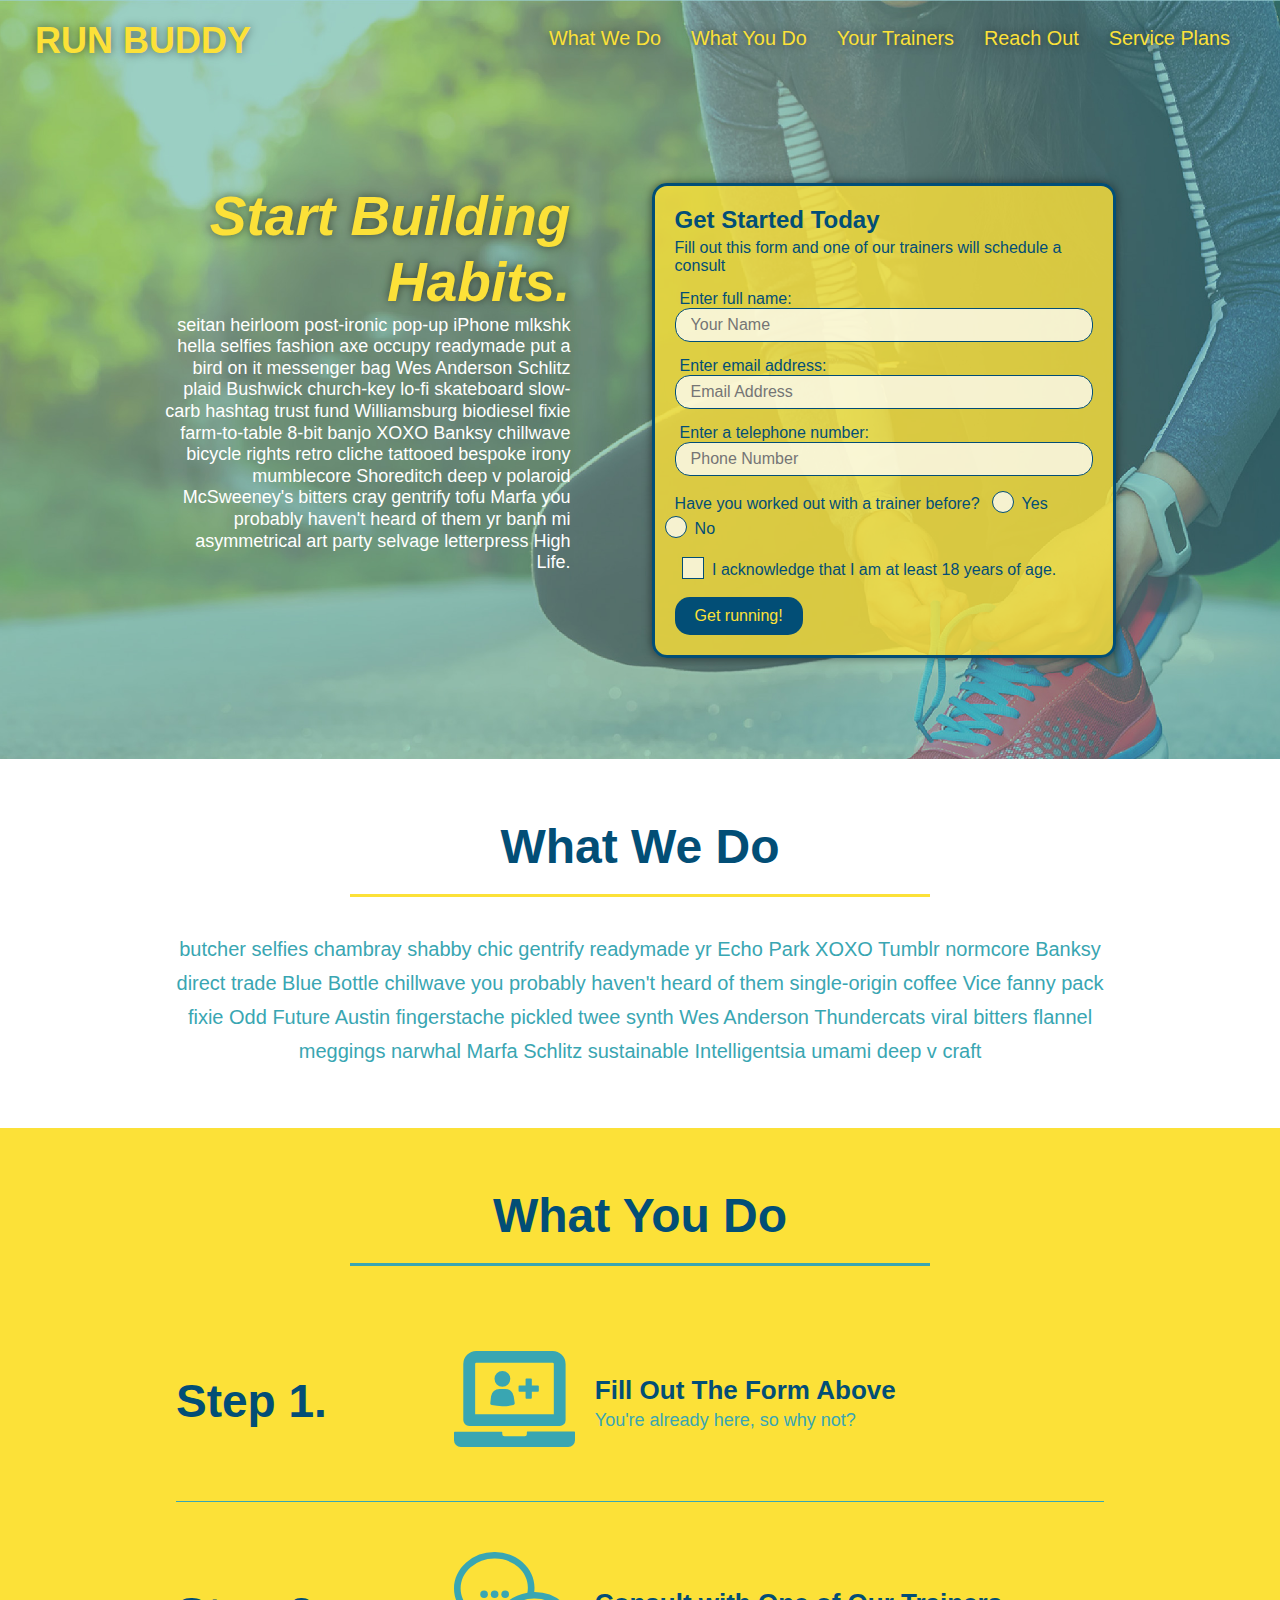
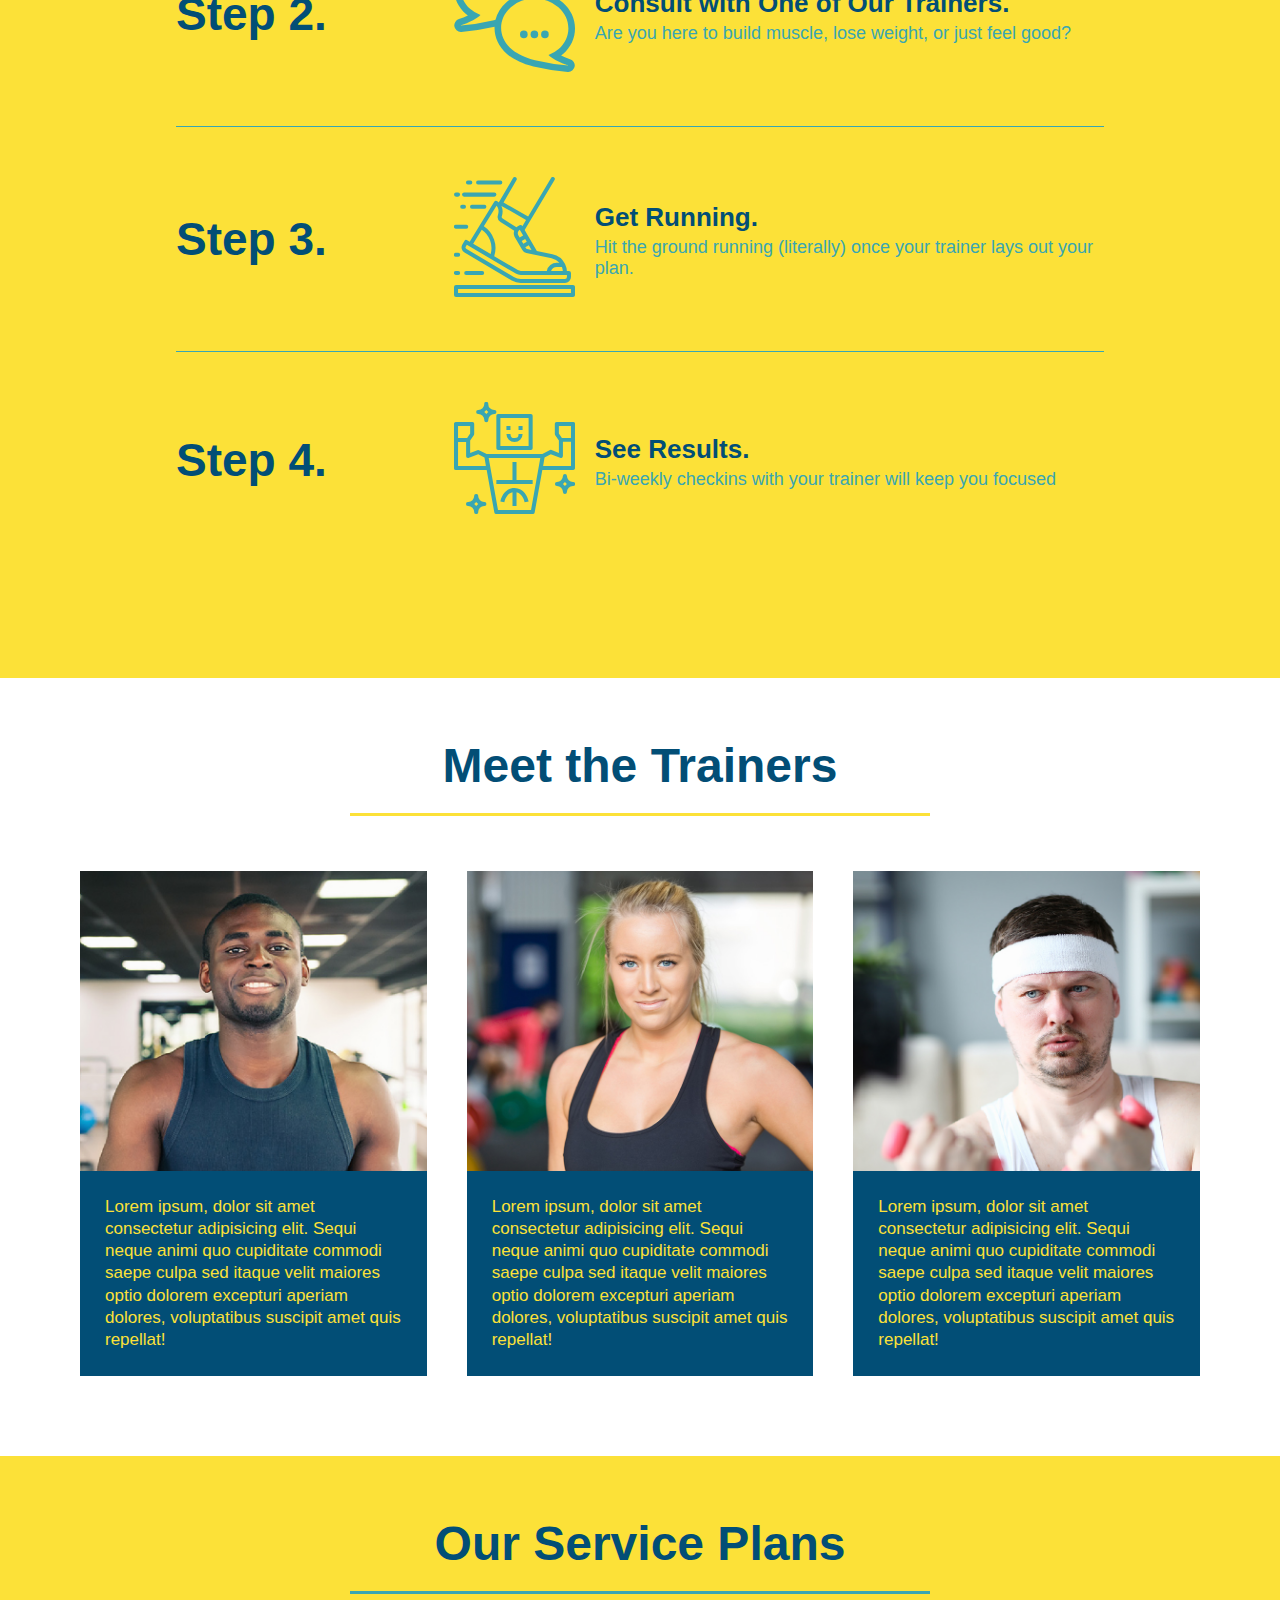
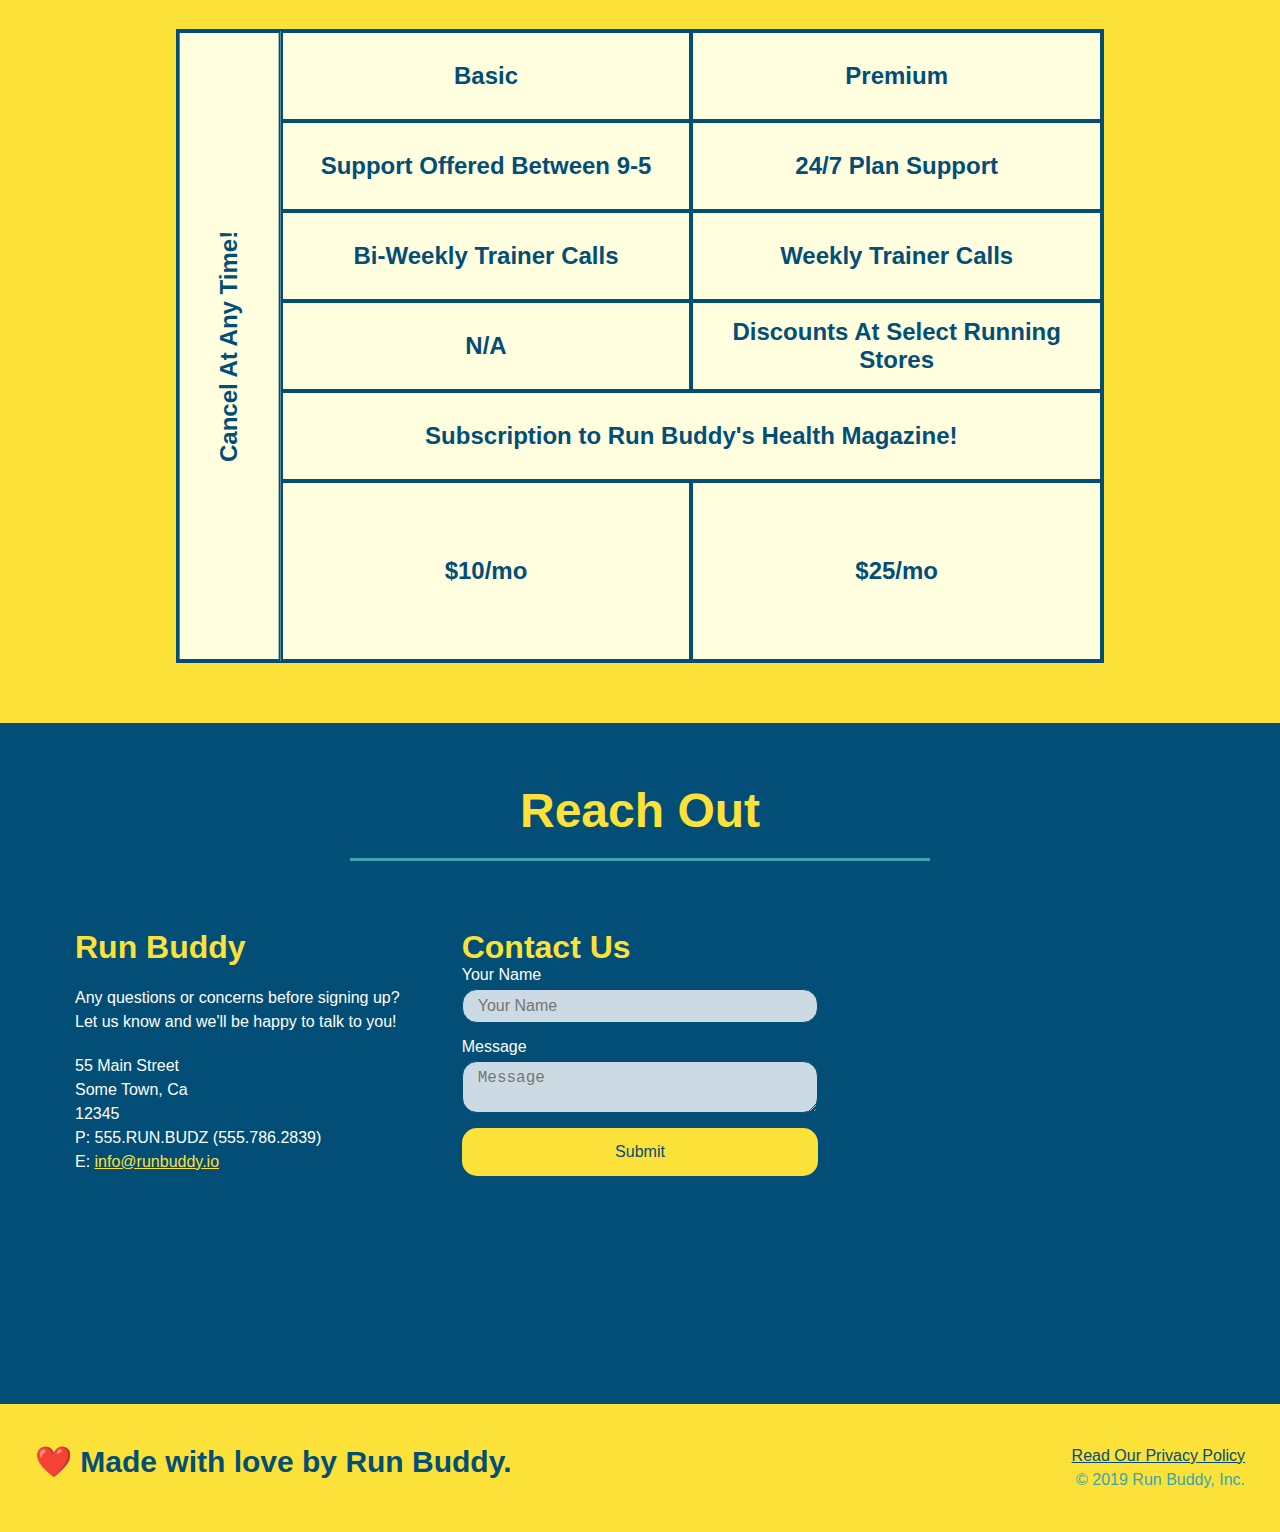
<file: index.html>
<!DOCTYPE html>
<html lang="en">
  <head>
    <meta charset="UTF-8" />
    <title>Run Buddy</title>
    <link rel="stylesheet" href="./assets/css/style.css" />
    <meta name="viewport" content="width=device-width, initial-scale=1.0" />
  </head>
  <body>
    <!-- navigation -->
    <header>
        <h1>
            <a href="/">RUN BUDDY</a>
        </h1>
        <nav>
            <!-- Unordered list element -->
            <ul>
                <!-- List item element-->
                <li>
                    <!-- Anchor element -->
                    <a href="#what-we-do">What We Do</a>
                </li>
                <li>
                    <a href="#what-you-do">What You Do</a>
                </li>
                <li>
                    <a href="#your-trainers">Your Trainers</a>
                </li>
                <li>
                    <a href="#reach-out">Reach Out</a>
                </li>
                <li>
                    <a href="#service-plans">Service Plans</a>
                </li>
            </ul>
        </nav>
    </header>
  
    <!-- hero/jumbotron -->
    <section class="hero">

        <div class="hero-cta">
            <h2>Start Building Habits.</h2>
            <p>
                seitan heirloom post-ironic pop-up iPhone mlkshk hella selfies fashion axe occupy readymade put a bird on it
                messenger bag Wes Anderson Schlitz plaid Bushwick church-key lo-fi skateboard slow-carb hashtag trust fund
                Williamsburg biodiesel fixie farm-to-table 8-bit banjo XOXO Banksy chillwave bicycle rights retro cliche
                tattooed bespoke irony mumblecore Shoreditch deep v polaroid McSweeney's bitters cray gentrify tofu Marfa you
                probably haven't heard of them yr banh mi asymmetrical art party selvage letterpress High Life.
            </p>
        </div>
        
        <div class="hero-form">
            <h3>Get Started Today</h3>
            <p>Fill out this form and one of our trainers will schedule a consult</p>
            <!-- Add form element -->
            <form>
                <label for="name">Enter full name:</label>
                <input type="text" placeholder="Your Name" name="name" id="name" class="form-input" />

                <label for="email">Enter email address:</label>
                <input type="email" placeholder="Email Address" name="email" id="email" class="form-input" />

                <label for="phone">Enter a telephone number:</label>
                <input type="tel" placeholder="Phone Number" name="phone" id="phone" class="form-input" />

                <p>
                    Have you worked out with a trainer before?
                    <span class="radio-wrapper">
                        <input type="radio" name="trainer-confirm" id="trainer-yes" />
                        <label for="trainer-yes">Yes</label>
                    </span>
                    <span class="radio-wrapper">
                        <input type="radio" name="trainer-confirm" id="trainer-no" />
                        <label for="trainer-no">No</label>
                    </span>
                </p>
                <p>
                    <span class="checkbox-wrapper">
                        <input type="checkbox" name="age-confirm" id="checkbox" />
                        <label for="checkbox">I acknowledge that I am at least 18 years of age.</label>
                    </span>
                </p>
                <button type="submit">
                    Get running!
                </button>
            </form>
          </div>
    </section>
    <!-- end hero -->
  
    <!-- "what we do" section -->
    <section id="what-we-do" class="intro">
        <div class="flex-row">
            <h2 class="section-title primary-border">What We Do</h2>
        </div>
        <div class="flex-row">
            <p>
                butcher selfies chambray shabby chic gentrify readymade yr Echo Park XOXO Tumblr normcore Banksy direct trade Blue Bottle chillwave you probably haven't heard of them single-origin coffee Vice fanny pack fixie Odd Future Austin fingerstache pickled twee synth Wes Anderson Thundercats viral bitters flannel meggings narwhal Marfa Schlitz sustainable Intelligentsia umami deep v craft
            </p>
        </div>
    </section>
    
    <!-- "what you do" section -->
    <section id="what-you-do" class="steps">
        <div class="flex-row">
            <h2 class="section-title secondary-border">What You Do</h2>
        </div>

        <div class="step">
            <h3>Step 1.</h3>
            <div class="step-info">
              <div class="step-img">
                <img src="./assets/images/step-1.svg" alt="" />
              </div>
              <div class="step-text">
                <h4>Fill Out The Form Above</h4>
                <p>You're already here, so why not?</p>
              </div>
            </div>
        </div>

        <div class="step">
            <h3>Step 2.</h3>
            <div class="step-info">
              <div class="step-img">
                <img src="./assets/images/step-2.svg" alt="" />
              </div>
              <div class="step-text">
                <h4>Consult with One of Our Trainers.</h4>
                <p>Are you here to build muscle, lose weight, or just feel good?</p>
              </div>
            </div>
        </div>
    
        <div class="step">
            <h3>Step 3.</h3>
            <div class="step-info">
              <div class="step-img">
                <img src="./assets/images/step-3.svg" alt="" />
              </div>
              <div class="step-text">
                <h4>Get Running.</h4>
                <p>Hit the ground running (literally) once your trainer lays out your plan.</p>
              </div>
            </div>
        </div>

        <div class="step">
            <h3>Step 4.</h3>
            <div class="step-info">
              <div class="step-img">
                <img src="./assets/images/step-4.svg" alt="" />
              </div>
              <div class="step-text">
                <h4>See Results.</h4>
                <p>Bi-weekly checkins with your trainer will keep you focused</p>
              </div>
            </div>
        </div>
    </section>
  
    <!-- "meet the trainers" section -->
    <section id="your-trainers">
        <div class="flex-row">
            <h2 class="section-title primary-border">
                Meet the Trainers
            </h2>
        </div>

        <div class="trainers">
            <!-- first trainer bio -->
            <article class="trainer">
                <div class="trainer-img trainer-1">
                    <div>
                        <h3>Arron Stephens</h3>
                        <h4>Speed / Strength</h4>
                    </div>
                </div>
                <div class="trainer-bio">
                    <h3>Arron Stephens</h3>
                    <h4>Speed / Strength</h4>
                    <p>
                        Lorem ipsum, dolor sit amet consectetur adipisicing elit. 
                        Sequi neque animi quo cupiditate commodi saepe culpa sed 
                        itaque velit maiores optio dolorem excepturi aperiam dolores, 
                        voluptatibus suscipit amet quis repellat!
                    </p>
                </div>
            </article>


            <!-- second trainer bio -->
            <article class="trainer">
                <div class="trainer-img trainer-2">
                    <div>
                        <h3>Joanna Gill</h3>
                        <h4>Endurance</h4>
                    </div>
                </div>
                <div class="trainer-bio">
                    <h3>Joanna Gill</h3>
                    <h4>Endurance</h4>
                    <p>
                        Lorem ipsum, dolor sit amet consectetur adipisicing elit. 
                        Sequi neque animi quo cupiditate commodi saepe culpa sed 
                        itaque velit maiores optio dolorem excepturi aperiam dolores, 
                        voluptatibus suscipit amet quis repellat!
                    </p>
                </div>
            </article>


            <!-- third trainer bio -->
            <article class="trainer">
                <div class="trainer-img trainer-3">
                    <div>
                        <h3>Harry "the Headband" Smith</h3>
                        <h4>Strength</h4>
                    </div>
                </div>
                <div class="trainer-bio">
                    <h3>Harry "the Headband" Smith</h3>
                    <h4>Strength</h4>
                    <p>
                        Lorem ipsum, dolor sit amet consectetur adipisicing elit. 
                        Sequi neque animi quo cupiditate commodi saepe culpa sed 
                        itaque velit maiores optio dolorem excepturi aperiam dolores, 
                        voluptatibus suscipit amet quis repellat!
                    </p>
                </div>
            </article>
        </div>
        
    </section>
    
    <!-- "service plans" section -->
    <section id="service-plans" class="services">

        <h2 class="section-title secondary-border">
            Our Service Plans
        </h2>

        <div class="service-grid-wrapper">
            <div class="service-grid-container">
            <!-- Headers -->
            <div class="service-grid-item grid-head basic">
                Basic
            </div>
            <div class="service-grid-item grid-head premium">
                Premium
            </div>
            <!-- Body -->
            <div class="service-grid-item grid-price basic">
                Support Offered Between 9-5
            </div>
            
            <div class="service-grid-item grid-price premium">
                24/7 Plan Support
            </div>
            
            <div class="service-grid-item grid-price basic">
                Bi-Weekly Trainer Calls
            </div>
            
            <div class="service-grid-item grid-price premium">
                Weekly Trainer Calls
            </div>
            
            <div class="service-grid-item grid-price basic">
                N/A
            </div>
            
            <div class="service-grid-item grid-price premium">
                Discounts At Select Running Stores
            </div>
            
            <div class="service-grid-item grid-price both">
                Subscription to Run Buddy's Health Magazine!
            </div>
            
            <div class="service-grid-item grid-price basic">
                $10/mo
            </div>
            
            <div class="service-grid-item grid-price premium">
                $25/mo
            </div>
            
            <div class="service-grid-item cancel">
                Cancel At Any Time!
            </div>
                </div> <!-- div service-grid-container -->
            </div> <!-- div service-grid-wrapper -->
      
    </section>

    <!-- "reach out" section -->
    <section  id="reach-out" class="contact">
        <div class="flex-row">
            <h2 class="section-title secondary-border">
                Reach Out
            </h2>
        </div>

        <br/>

        <div class="contact-info">
            <div>
                <h3>Run Buddy</h3>
                <p>
                    Any questions or concerns before signing up?
                    <br/>
                    Let us know and we'll be happy to talk to you!
                </p>

                <address>
                    55 Main Street <br/>
                    Some Town, Ca <br/>
                    12345<br />
                    P: 555.RUN.BUDZ (555.786.2839)<br/>
                    E: <a href="mailto:info@runbuddy.io">info@runbuddy.io</a>
                </address>

            </div>

            <div class="contact-form">
                <h3>Contact Us</h3>
                <form>
                <label for="contact-name">Your Name</label>
                <input type="text" id="contact-name" placeholder="Your Name" />
            
                <label for="contact-message">Message</label>
                <textarea id="contact-message" placeholder="Message"></textarea>
            
                <button type="submit">Submit</button>
                </form>
            </div>

            <iframe src="https://www.google.com/maps/embed?pb=!1m18!1m12!1m3!1d48605.46577845067!2d-111.78919939872722!3d40.41235946971792!2m3!1f0!2f0!3f0!3m2!1i1024!2i768!4f13.1!3m3!1m2!1s0x874d86d06646f093%3A0x7ef83fe59cad52b3!2sCedar%20Hills%2C%20UT%2084062!5e0!3m2!1sen!2sus!4v1596428812792!5m2!1sen!2sus" 
                frameborder="0" style="border:0;" allowfullscreen="">
            </iframe>
        </div>
        
    </section>
  
    <!-- footer -->
    <footer>
        <h2>❤️ Made with love by Run Buddy.</h2>
        <div>
            <a href="./privacy-policy.html">Read Our Privacy Policy</a><br/>
            &copy; 2019 Run Buddy, Inc.
        </div>
    </footer>
  </body>
</html>
</file>
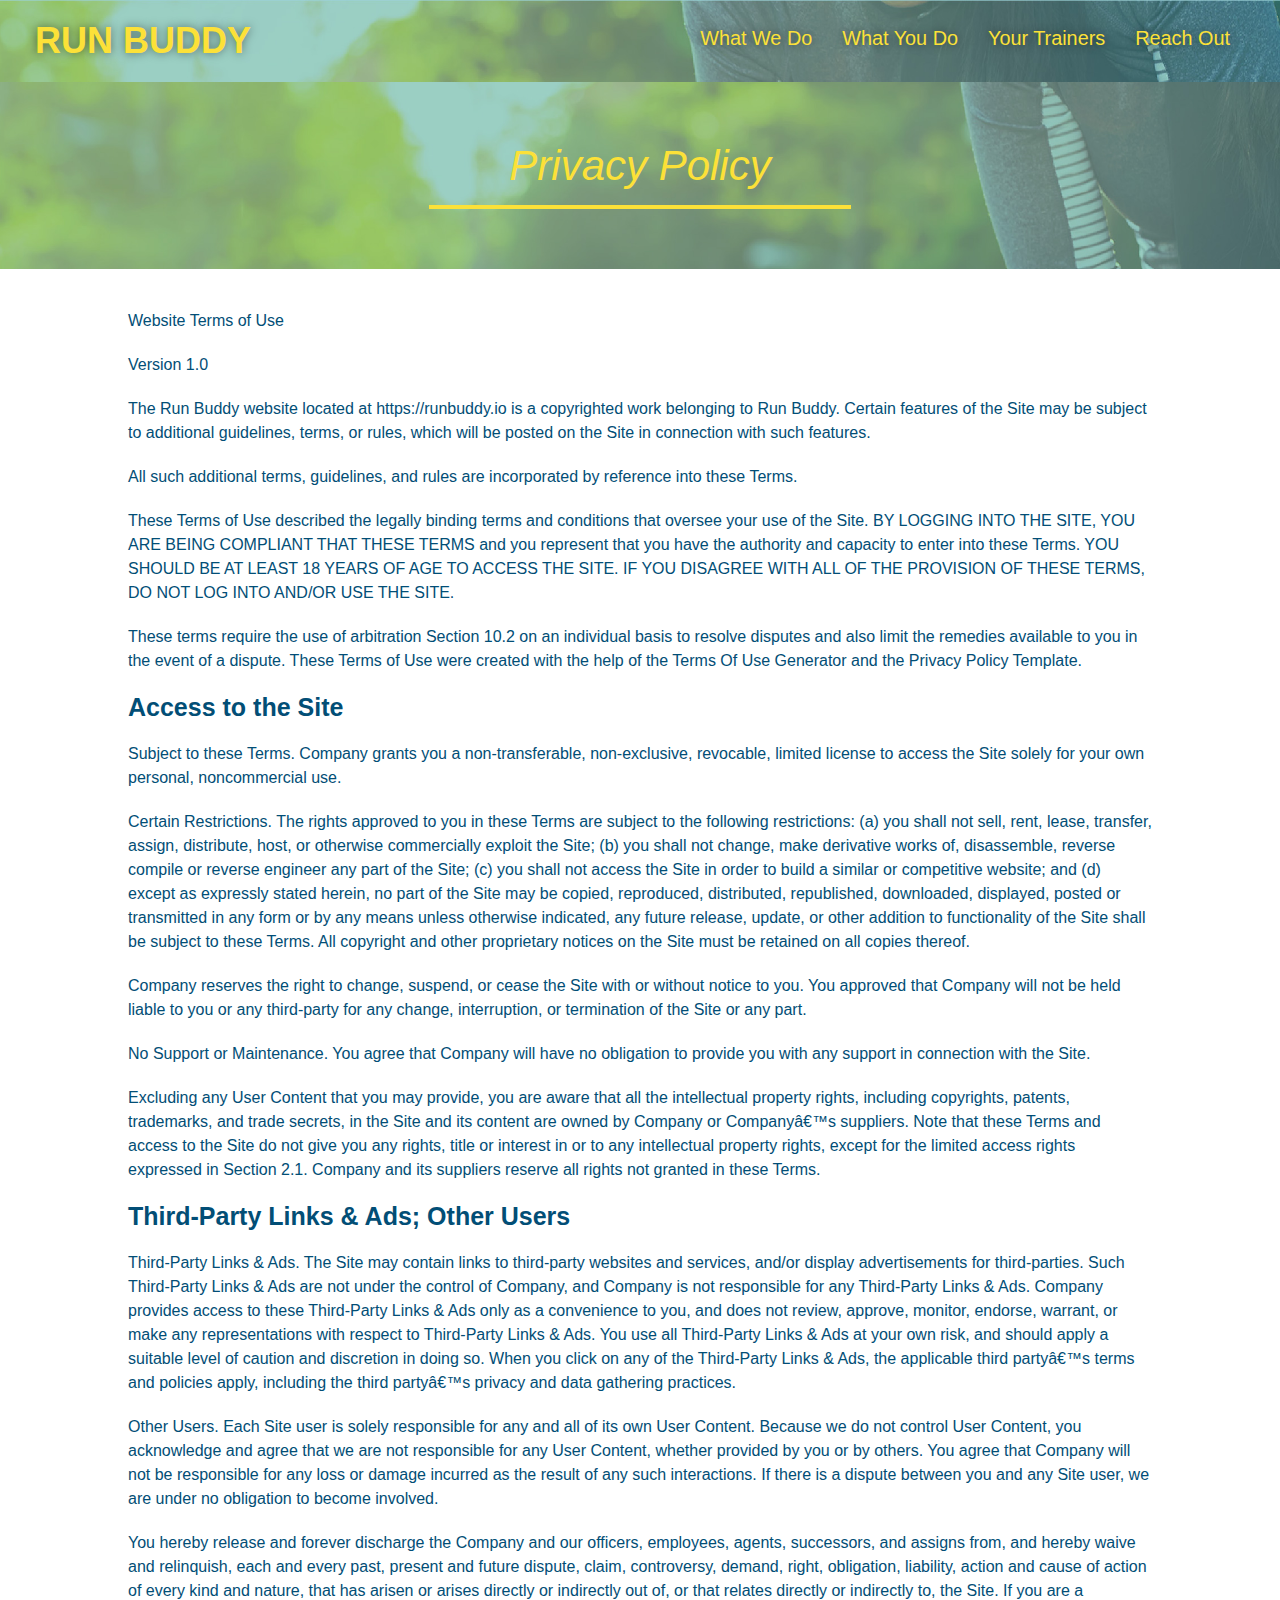
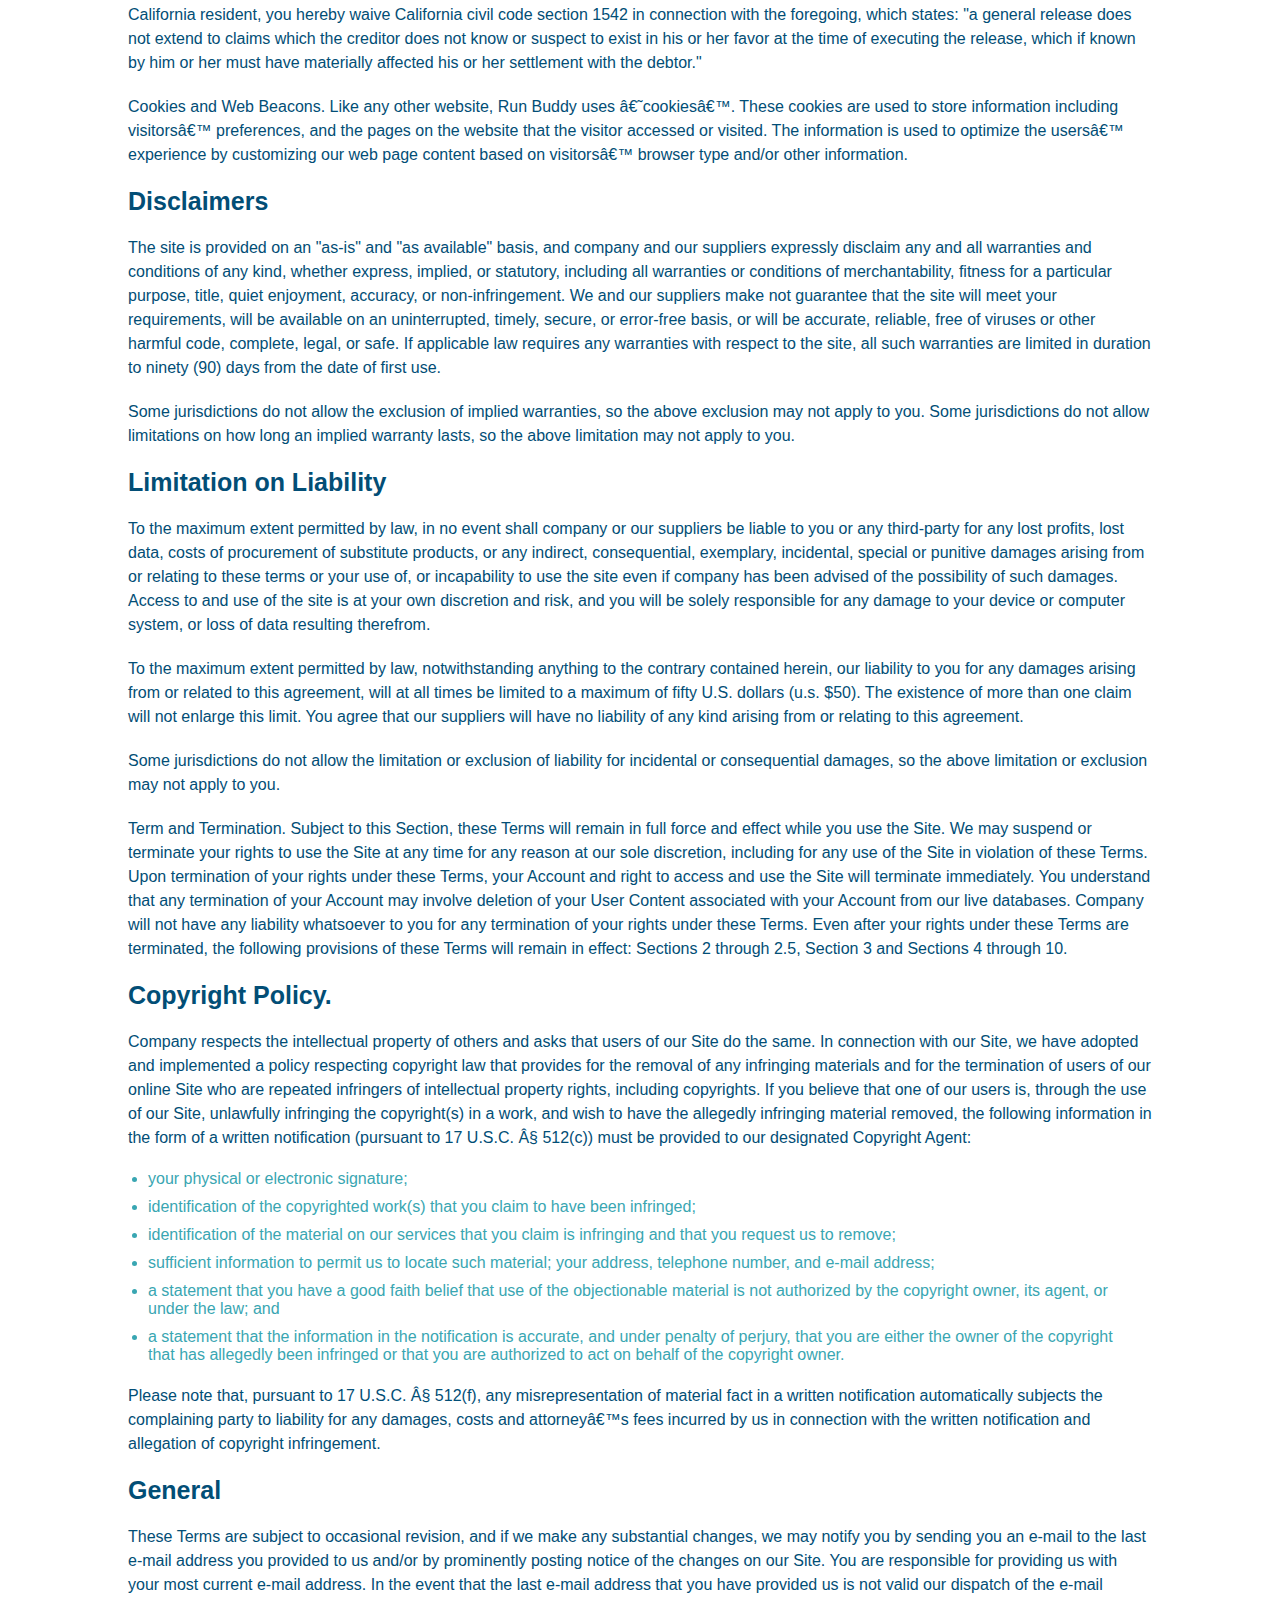
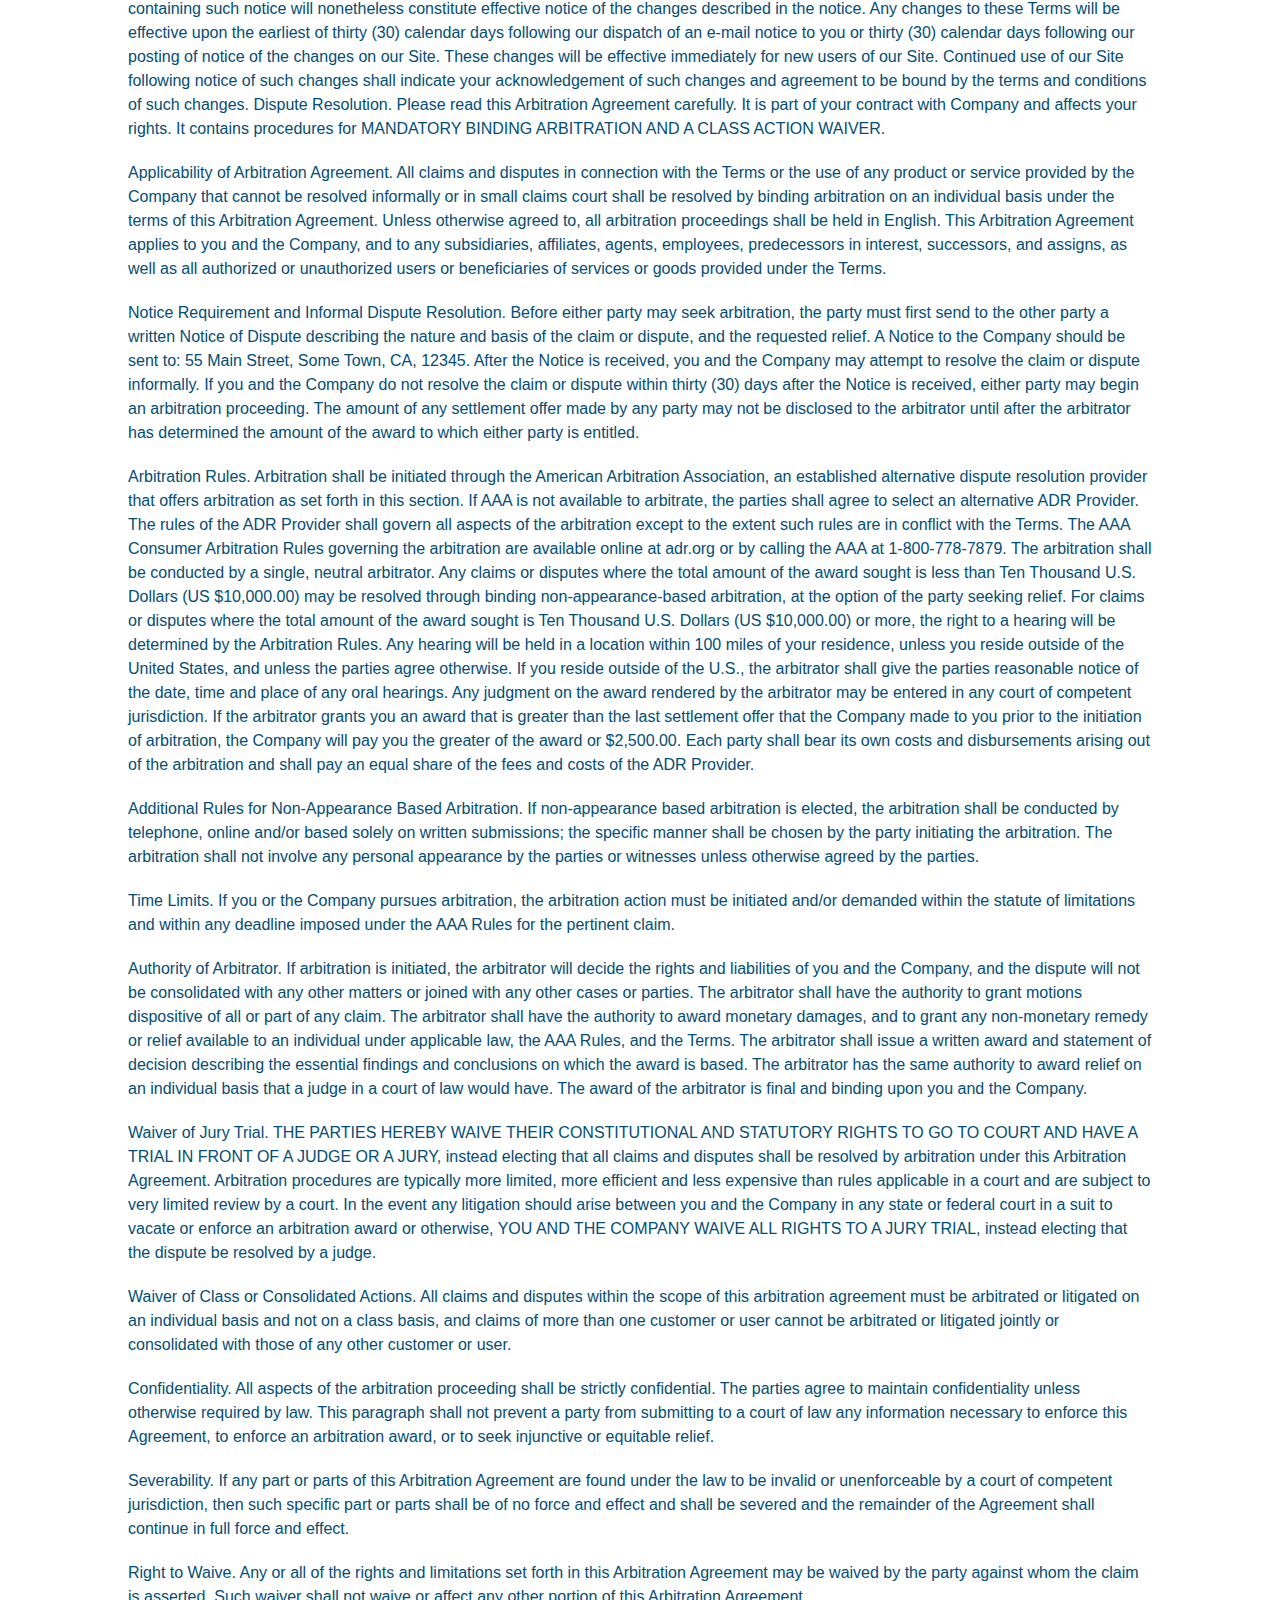
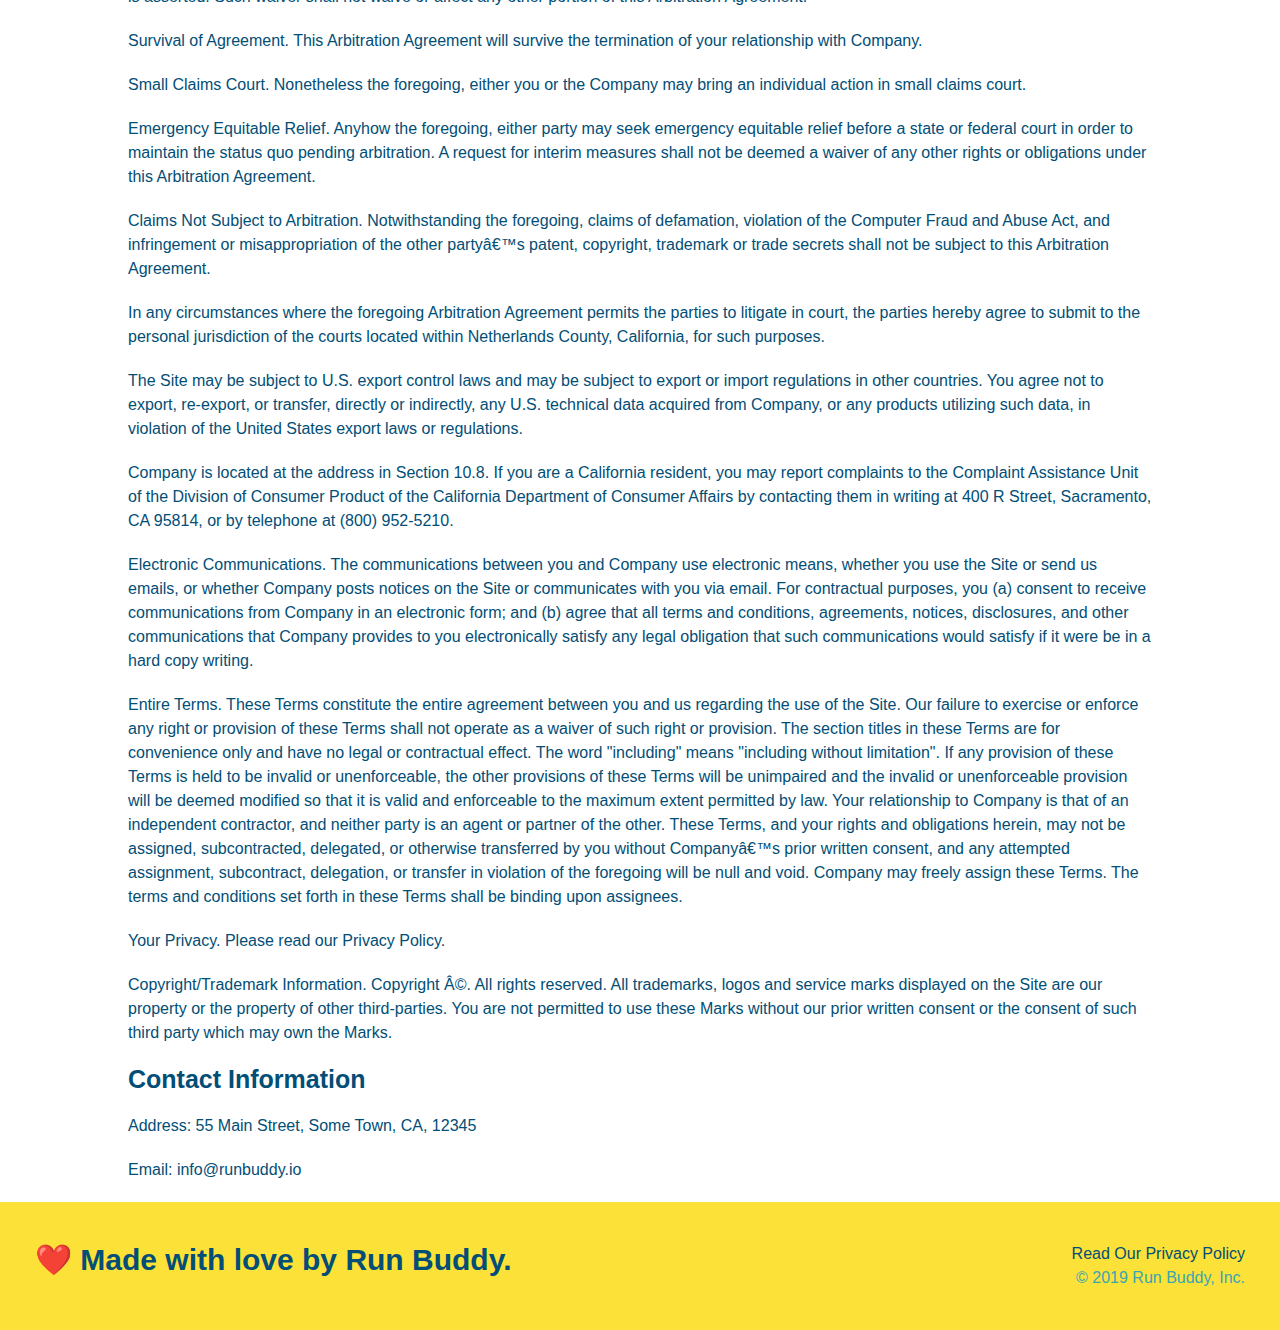
<file: privacy-policy.html>
<!DOCTYPE html>
<html lang="en">
    <head>
        <meta charset="UTF-8" />
        <title>Privacy Policy - Run Buddy</title>

        <link rel="stylesheet" href="./assets/css/style.css" />
        <link rel="stylesheet" href="./assets/css/secondary-styles.css" />

        <meta name="viewport" content="width=device-width, initial-scale=1.0" />
    </head>
    <body>
        <!-- navigation -->
        <header>
            <h1>
                <a href="/">RUN BUDDY</a>
            </h1>
            <nav>
                <!-- Unordered list element -->
                <ul>
                    <!-- List item element-->
                    <li>
                        <!-- Anchor element -->
                        <a href="./index.html#what-we-do">What We Do</a>
                    </li>
                    <li>
                        <a href="./index.html#what-you-do">What You Do</a>
                    </li>
                    <li>
                        <a href="./index.html#your-trainers">Your Trainers</a>
                    </li>
                    <li>
                        <a href="./index.html#reach-out">Reach Out</a>
                    </li>
                </ul>
            </nav>
        </header>

        <section class="hero">
            <h2 class="page-title">
              Privacy Policy
            </h2>
        </section>
          
        <article class="secondary-content">

            <p>
                Website Terms of Use
            </p>

            <p>
                Version 1.0
            </p>

            <p>
                The Run Buddy website located at https://runbuddy.io is a copyrighted work belonging to Run Buddy. Certain
                features of the Site may be subject to additional guidelines, terms, or rules, which will be posted on the Site
                in connection with such features.
            </p>

            <p>
                All such additional terms, guidelines, and rules are incorporated by reference into these Terms.
            </p>

            <p>
                These Terms of Use described the legally binding terms and conditions that oversee your use of the Site. BY
                LOGGING INTO THE SITE, YOU ARE BEING COMPLIANT THAT THESE TERMS and you represent that you have the authority
                and capacity to enter into these Terms. YOU SHOULD BE AT LEAST 18 YEARS OF AGE TO ACCESS THE SITE. IF YOU
                DISAGREE WITH ALL OF THE PROVISION OF THESE TERMS, DO NOT LOG INTO AND/OR USE THE SITE.
            </p>

            <p>
                These terms require the use of arbitration Section 10.2 on an individual basis to resolve disputes and also
                limit the remedies available to you in the event of a dispute. These Terms of Use were created with the help of
                the Terms Of Use Generator and the Privacy Policy Template.
            </p>

            <h3>
                Access to the Site
            </h3>

            <p>
                Subject to these Terms. Company grants you a non-transferable, non-exclusive, revocable, limited license to
                access the Site solely for your own personal, noncommercial use.
            </p>

            <p>
                Certain Restrictions. The rights approved to you in these Terms are subject to the following restrictions: (a)
                you shall not sell, rent, lease, transfer, assign, distribute, host, or otherwise commercially exploit the Site;
                (b) you shall not change, make derivative works of, disassemble, reverse compile or reverse engineer any part of
                the Site; (c) you shall not access the Site in order to build a similar or competitive website; and (d) except
                as expressly stated herein, no part of the Site may be copied, reproduced, distributed, republished, downloaded,
                displayed, posted or transmitted in any form or by any means unless otherwise indicated, any future release,
                update, or other addition to functionality of the Site shall be subject to these Terms. All copyright and other
                proprietary notices on the Site must be retained on all copies thereof.
            </p>

            <p>
                Company reserves the right to change, suspend, or cease the Site with or without notice to you. You approved
                that Company will not be held liable to you or any third-party for any change, interruption, or termination of
                the Site or any part.
            </p>

            <p>
                No Support or Maintenance. You agree that Company will have no obligation to provide you with any support in
                connection with the Site.
            </p>

            <p>
                Excluding any User Content that you may provide, you are aware that all the intellectual property rights,
                including copyrights, patents, trademarks, and trade secrets, in the Site and its content are owned by Company
                or Companyâ€™s suppliers. Note that these Terms and access to the Site do not give you any rights, title or
                interest in or to any intellectual property rights, except for the limited access rights expressed in Section
                2.1. Company and its suppliers reserve all rights not granted in these Terms.
            </p>

            <h3>
                Third-Party Links & Ads; Other Users
            </h3>

            <p>
                Third-Party Links & Ads. The Site may contain links to third-party websites and services, and/or display
                advertisements for third-parties. Such Third-Party Links & Ads are not under the control of Company, and Company
                is not responsible for any Third-Party Links & Ads. Company provides access to these Third-Party Links & Ads
                only as a convenience to you, and does not review, approve, monitor, endorse, warrant, or make any
                representations with respect to Third-Party Links & Ads. You use all Third-Party Links & Ads at your own risk,
                and should apply a suitable level of caution and discretion in doing so. When you click on any of the
                Third-Party Links & Ads, the applicable third partyâ€™s terms and policies apply, including the third partyâ€™s
                privacy and data gathering practices.
            </p>

            <p>
                Other Users. Each Site user is solely responsible for any and all of its own User Content. Because we do not
                control User Content, you acknowledge and agree that we are not responsible for any User Content, whether
                provided by you or by others. You agree that Company will not be responsible for any loss or damage incurred as
                the result of any such interactions. If there is a dispute between you and any Site user, we are under no
                obligation to become involved.
            </p>

            <p>
                You hereby release and forever discharge the Company and our officers, employees, agents, successors, and
                assigns from, and hereby waive and relinquish, each and every past, present and future dispute, claim,
                controversy, demand, right, obligation, liability, action and cause of action of every kind and nature, that has
                arisen or arises directly or indirectly out of, or that relates directly or indirectly to, the Site. If you are
                a California resident, you hereby waive California civil code section 1542 in connection with the foregoing,
                which states: "a general release does not extend to claims which the creditor does not know or suspect to exist
                in his or her favor at the time of executing the release, which if known by him or her must have materially
                affected his or her settlement with the debtor."
            </p>

            <p>
                Cookies and Web Beacons. Like any other website, Run Buddy uses â€˜cookiesâ€™. These cookies are used to store
                information including visitorsâ€™ preferences, and the pages on the website that the visitor accessed or visited.
                The information is used to optimize the usersâ€™ experience by customizing our web page content based on visitorsâ€™
                browser type and/or other information.
            </p>

            <h3>
                Disclaimers
            </h3>

            <p>
                The site is provided on an "as-is" and "as available" basis, and company and our suppliers expressly disclaim
                any and all warranties and conditions of any kind, whether express, implied, or statutory, including all
                warranties or conditions of merchantability, fitness for a particular purpose, title, quiet enjoyment, accuracy,
                or non-infringement. We and our suppliers make not guarantee that the site will meet your requirements, will be
                available on an uninterrupted, timely, secure, or error-free basis, or will be accurate, reliable, free of
                viruses or other harmful code, complete, legal, or safe. If applicable law requires any warranties with respect
                to the site, all such warranties are limited in duration to ninety (90) days from the date of first use.
            </p>

            <p>
                Some jurisdictions do not allow the exclusion of implied warranties, so the above exclusion may not apply to
                you. Some jurisdictions do not allow limitations on how long an implied warranty lasts, so the above limitation
                may not apply to you.
            </p>

            <h3>
                Limitation on Liability
            </h3>

            <p>
                To the maximum extent permitted by law, in no event shall company or our suppliers be liable to you or any
                third-party for any lost profits, lost data, costs of procurement of substitute products, or any indirect,
                consequential, exemplary, incidental, special or punitive damages arising from or relating to these terms or
                your use of, or incapability to use the site even if company has been advised of the possibility of such
                damages. Access to and use of the site is at your own discretion and risk, and you will be solely responsible
                for any damage to your device or computer system, or loss of data resulting therefrom.
            </p>

            <p>
                To the maximum extent permitted by law, notwithstanding anything to the contrary contained herein, our liability
                to you for any damages arising from or related to this agreement, will at all times be limited to a maximum of
                fifty U.S. dollars (u.s. $50). The existence of more than one claim will not enlarge this limit. You agree that
                our suppliers will have no liability of any kind arising from or relating to this agreement.
            </p>

            <p>
                Some jurisdictions do not allow the limitation or exclusion of liability for incidental or consequential
                damages, so the above limitation or exclusion may not apply to you.
            </p>

            <p>
                Term and Termination. Subject to this Section, these Terms will remain in full force and effect while you use
                the Site. We may suspend or terminate your rights to use the Site at any time for any reason at our sole
                discretion, including for any use of the Site in violation of these Terms. Upon termination of your rights under
                these Terms, your Account and right to access and use the Site will terminate immediately. You understand that
                any termination of your Account may involve deletion of your User Content associated with your Account from our
                live databases. Company will not have any liability whatsoever to you for any termination of your rights under
                these Terms. Even after your rights under these Terms are terminated, the following provisions of these Terms
                will remain in effect: Sections 2 through 2.5, Section 3 and Sections 4 through 10.
            </p>

            <h3>
                Copyright Policy.
            </h3>

            <p>
                Company respects the intellectual property of others and asks that users of our Site do the same. In connection
                with our Site, we have adopted and implemented a policy respecting copyright law that provides for the removal
                of any infringing materials and for the termination of users of our online Site who are repeated infringers of
                intellectual property rights, including copyrights. If you believe that one of our users is, through the use of
                our Site, unlawfully infringing the copyright(s) in a work, and wish to have the allegedly infringing material
                removed, the following information in the form of a written notification (pursuant to 17 U.S.C. Â§ 512(c)) must
                be provided to our designated Copyright Agent:
            </p>

            <ul>
                <li>
                your physical or electronic signature;
                </li>
                <li>
                identification of the copyrighted work(s) that you claim to have been infringed;
                </li>
                <li>
                identification of the material on our services that you claim is infringing and that you request us to remove;
                </li>
                <li>
                sufficient information to permit us to locate such material; your address, telephone number, and e-mail
                address;
                </li>
                <li>
                a statement that you have a good faith belief that use of the objectionable material is not authorized by the
                copyright owner, its agent, or under the law; and
                </li>
                <li>
                a statement that the information in the notification is accurate, and under penalty of perjury, that you are
                either the owner of the copyright that has allegedly been infringed or that you are authorized to act on
                behalf of the copyright owner.
                </li>
            </ul>

            <p>
                Please note that, pursuant to 17 U.S.C. Â§ 512(f), any misrepresentation of material fact in a written
                notification automatically subjects the complaining party to liability for any damages, costs and attorneyâ€™s
                fees incurred by us in connection with the written notification and allegation of copyright infringement.
            </p>

            <h3>
                General
            </h3>

            <p>
                These Terms are subject to occasional revision, and if we make any substantial changes, we may notify you by
                sending you an e-mail to the last e-mail address you provided to us and/or by prominently posting notice of the
                changes on our Site. You are responsible for providing us with your most current e-mail address. In the event
                that the last e-mail address that you have provided us is not valid our dispatch of the e-mail containing such
                notice will nonetheless constitute effective notice of the changes described in the notice. Any changes to these
                Terms will be effective upon the earliest of thirty (30) calendar days following our dispatch of an e-mail
                notice to you or thirty (30) calendar days following our posting of notice of the changes on our Site. These
                changes will be effective immediately for new users of our Site. Continued use of our Site following notice of
                such changes shall indicate your acknowledgement of such changes and agreement to be bound by the terms and
                conditions of such changes. Dispute Resolution. Please read this Arbitration Agreement carefully. It is part of
                your contract with Company and affects your rights. It contains procedures for MANDATORY BINDING ARBITRATION AND
                A CLASS ACTION WAIVER.
            </p>

            <p>
                Applicability of Arbitration Agreement. All claims and disputes in connection with the Terms or the use of any
                product or service provided by the Company that cannot be resolved informally or in small claims court shall be
                resolved by binding arbitration on an individual basis under the terms of this Arbitration Agreement. Unless
                otherwise agreed to, all arbitration proceedings shall be held in English. This Arbitration Agreement applies to
                you and the Company, and to any subsidiaries, affiliates, agents, employees, predecessors in interest,
                successors, and assigns, as well as all authorized or unauthorized users or beneficiaries of services or goods
                provided under the Terms.
            </p>

            <p>
                Notice Requirement and Informal Dispute Resolution. Before either party may seek arbitration, the party must
                first send to the other party a written Notice of Dispute describing the nature and basis of the claim or
                dispute, and the requested relief. A Notice to the Company should be sent to: 55 Main Street, Some Town, CA,
                12345. After the Notice is received, you and the Company may attempt to resolve the claim or dispute informally.
                If you and the Company do not resolve the claim or dispute within thirty (30) days after the Notice is received,
                either party may begin an arbitration proceeding. The amount of any settlement offer made by any party may not
                be disclosed to the arbitrator until after the arbitrator has determined the amount of the award to which either
                party is entitled.
            </p>

            <p>
                Arbitration Rules. Arbitration shall be initiated through the American Arbitration Association, an established
                alternative dispute resolution provider that offers arbitration as set forth in this section. If AAA is not
                available to arbitrate, the parties shall agree to select an alternative ADR Provider. The rules of the ADR
                Provider shall govern all aspects of the arbitration except to the extent such rules are in conflict with the
                Terms. The AAA Consumer Arbitration Rules governing the arbitration are available online at adr.org or by
                calling the AAA at 1-800-778-7879. The arbitration shall be conducted by a single, neutral arbitrator. Any
                claims or disputes where the total amount of the award sought is less than Ten Thousand U.S. Dollars (US
                $10,000.00) may be resolved through binding non-appearance-based arbitration, at the option of the party seeking
                relief. For claims or disputes where the total amount of the award sought is Ten Thousand U.S. Dollars (US
                $10,000.00) or more, the right to a hearing will be determined by the Arbitration Rules. Any hearing will be
                held in a location within 100 miles of your residence, unless you reside outside of the United States, and
                unless the parties agree otherwise. If you reside outside of the U.S., the arbitrator shall give the parties
                reasonable notice of the date, time and place of any oral hearings. Any judgment on the award rendered by the
                arbitrator may be entered in any court of competent jurisdiction. If the arbitrator grants you an award that is
                greater than the last settlement offer that the Company made to you prior to the initiation of arbitration, the
                Company will pay you the greater of the award or $2,500.00. Each party shall bear its own costs and
                disbursements arising out of the arbitration and shall pay an equal share of the fees and costs of the ADR
                Provider.
            </p>

            <p>
                Additional Rules for Non-Appearance Based Arbitration. If non-appearance based arbitration is elected, the
                arbitration shall be conducted by telephone, online and/or based solely on written submissions; the specific
                manner shall be chosen by the party initiating the arbitration. The arbitration shall not involve any personal
                appearance by the parties or witnesses unless otherwise agreed by the parties.
            </p>

            <p>
                Time Limits. If you or the Company pursues arbitration, the arbitration action must be initiated and/or demanded
                within the statute of limitations and within any deadline imposed under the AAA Rules for the pertinent claim.
            </p>

            <p>
                Authority of Arbitrator. If arbitration is initiated, the arbitrator will decide the rights and liabilities of
                you and the Company, and the dispute will not be consolidated with any other matters or joined with any other
                cases or parties. The arbitrator shall have the authority to grant motions dispositive of all or part of any
                claim. The arbitrator shall have the authority to award monetary damages, and to grant any non-monetary remedy
                or relief available to an individual under applicable law, the AAA Rules, and the Terms. The arbitrator shall
                issue a written award and statement of decision describing the essential findings and conclusions on which the
                award is based. The arbitrator has the same authority to award relief on an individual basis that a judge in a
                court of law would have. The award of the arbitrator is final and binding upon you and the Company.
            </p>

            <p>
                Waiver of Jury Trial. THE PARTIES HEREBY WAIVE THEIR CONSTITUTIONAL AND STATUTORY RIGHTS TO GO TO COURT AND HAVE
                A TRIAL IN FRONT OF A JUDGE OR A JURY, instead electing that all claims and disputes shall be resolved by
                arbitration under this Arbitration Agreement. Arbitration procedures are typically more limited, more efficient
                and less expensive than rules applicable in a court and are subject to very limited review by a court. In the
                event any litigation should arise between you and the Company in any state or federal court in a suit to vacate
                or enforce an arbitration award or otherwise, YOU AND THE COMPANY WAIVE ALL RIGHTS TO A JURY TRIAL, instead
                electing that the dispute be resolved by a judge.
            </p>

            <p>
                Waiver of Class or Consolidated Actions. All claims and disputes within the scope of this arbitration agreement
                must be arbitrated or litigated on an individual basis and not on a class basis, and claims of more than one
                customer or user cannot be arbitrated or litigated jointly or consolidated with those of any other customer or
                user.
            </p>

            <p>
                Confidentiality. All aspects of the arbitration proceeding shall be strictly confidential. The parties agree to
                maintain confidentiality unless otherwise required by law. This paragraph shall not prevent a party from
                submitting to a court of law any information necessary to enforce this Agreement, to enforce an arbitration
                award, or to seek injunctive or equitable relief.
            </p>

            <p>
                Severability. If any part or parts of this Arbitration Agreement are found under the law to be invalid or
                unenforceable by a court of competent jurisdiction, then such specific part or parts shall be of no force and
                effect and shall be severed and the remainder of the Agreement shall continue in full force and effect.
            </p>

            <p>
                Right to Waive. Any or all of the rights and limitations set forth in this Arbitration Agreement may be waived
                by the party against whom the claim is asserted. Such waiver shall not waive or affect any other portion of this
                Arbitration Agreement.
            </p>

            <p>
                Survival of Agreement. This Arbitration Agreement will survive the termination of your relationship with
                Company.
            </p>

            <p>
                Small Claims Court. Nonetheless the foregoing, either you or the Company may bring an individual action in small
                claims court.
            </p>

            <p>
                Emergency Equitable Relief. Anyhow the foregoing, either party may seek emergency equitable relief before a
                state or federal court in order to maintain the status quo pending arbitration. A request for interim measures
                shall not be deemed a waiver of any other rights or obligations under this Arbitration Agreement.
            </p>

            <p>
                Claims Not Subject to Arbitration. Notwithstanding the foregoing, claims of defamation, violation of the
                Computer Fraud and Abuse Act, and infringement or misappropriation of the other partyâ€™s patent, copyright,
                trademark or trade secrets shall not be subject to this Arbitration Agreement.
            </p>

            <p>
                In any circumstances where the foregoing Arbitration Agreement permits the parties to litigate in court, the
                parties hereby agree to submit to the personal jurisdiction of the courts located within Netherlands County,
                California, for such purposes.
            </p>

            <p>
                The Site may be subject to U.S. export control laws and may be subject to export or import regulations in other
                countries. You agree not to export, re-export, or transfer, directly or indirectly, any U.S. technical data
                acquired from Company, or any products utilizing such data, in violation of the United States export laws or
                regulations.
            </p>

            <p>
                Company is located at the address in Section 10.8. If you are a California resident, you may report complaints
                to the Complaint Assistance Unit of the Division of Consumer Product of the California Department of Consumer
                Affairs by contacting them in writing at 400 R Street, Sacramento, CA 95814, or by telephone at (800) 952-5210.
            </p>

            <p>
                Electronic Communications. The communications between you and Company use electronic means, whether you use the
                Site or send us emails, or whether Company posts notices on the Site or communicates with you via email. For
                contractual purposes, you (a) consent to receive communications from Company in an electronic form; and (b)
                agree that all terms and conditions, agreements, notices, disclosures, and other communications that Company
                provides to you electronically satisfy any legal obligation that such communications would satisfy if it were be
                in a hard copy writing.
            </p>

            <p>
                Entire Terms. These Terms constitute the entire agreement between you and us regarding the use of the Site. Our
                failure to exercise or enforce any right or provision of these Terms shall not operate as a waiver of such right
                or provision. The section titles in these Terms are for convenience only and have no legal or contractual
                effect. The word "including" means "including without limitation". If any provision of these Terms is held to be
                invalid or unenforceable, the other provisions of these Terms will be unimpaired and the invalid or
                unenforceable provision will be deemed modified so that it is valid and enforceable to the maximum extent
                permitted by law. Your relationship to Company is that of an independent contractor, and neither party is an
                agent or partner of the other. These Terms, and your rights and obligations herein, may not be assigned,
                subcontracted, delegated, or otherwise transferred by you without Companyâ€™s prior written consent, and any
                attempted assignment, subcontract, delegation, or transfer in violation of the foregoing will be null and void.
                Company may freely assign these Terms. The terms and conditions set forth in these Terms shall be binding upon
                assignees.
            </p>

            <p>
                Your Privacy. Please read our Privacy Policy.
            </p>

            <p>
                Copyright/Trademark Information. Copyright Â©. All rights reserved. All trademarks, logos and service marks
                displayed on the Site are our property or the property of other third-parties. You are not permitted to use
                these Marks without our prior written consent or the consent of such third party which may own the Marks.
            </p>

            <h3>
                Contact Information
            </h3>

            <p>
                Address: 55 Main Street, Some Town, CA, 12345
            </p>

            <p>
                Email: info@runbuddy.io
            </p>

        </article>

        <!-- footer -->
        <footer>
            <h2>❤️ Made with love by Run Buddy.</h2>
            <div>
                <a>Read Our Privacy Policy</a><br/>
                &copy; 2019 Run Buddy, Inc.
            </div>
        </footer>
    </body>
</html>
</file>
<file: assets/css/style.css>
:root {
    --primary-color: #fce138;
    --secondary-color: #024e76;
    --tertiary-color: #39a6b2;
}

* {
    margin: 0;
    padding: 0;
    box-sizing: border-box;
  }

body {
    /* more on this crazy alphanumerical value in a minute! */
    color: #39a6b2;
    font-family: Helvetica, Arial, sans-serif;
}
  
/* apply styles to <header> */
header {
    position: -webkit-sticky;
    position: sticky;
    top: 0;
    padding: 20px 35px;
    background-color: #39a6b2;
    display: flex;
    justify-content: space-between;
    flex-wrap: wrap;
    background-image: url("../images/hero-bg.jpg");
    background-size: cover;
    background-position: center;
    background-attachment: fixed;
    background-position: 80%;
    z-index: 9999;
}

header h1 {
    font-weight: bold;
    font-size: 36px;
    color: var(--primary-color);
    margin: 0;
    text-shadow: 0 0 10px rgba(0, 0, 0, 0.5);
}

header a {
    text-decoration: none;
    color: var(--primary-color);
}

header nav {
    margin: 7px 0;
}

header nav ul {
    display: flex;
    flex-wrap: wrap;
    justify-content: space-between;
    align-items: center;
    list-style: none;
}

header nav ul li a {
    padding: 10px 15px;
    font-weight: lighter;
    font-size: 1.55vw;
    text-shadow: 0 0 10px rgba(0, 0, 0, 0.5);
}

header nav ul li a:hover {
    background: var(--primary-color);
    color: var(--secondary-color);
    border-radius: 15px;
    text-shadow: none;
}

footer {
    background: var(--primary-color);
    width: 100%;
    padding: 40px 35px;
    display: flex;
    justify-content: space-between;
    flex-wrap: wrap;
}

footer h2 {
    color: var(--secondary-color);
    font-size: 30px;
    margin: 0;
}

footer div {
    line-height: 1.5;
    text-align: right;
}

footer a {
    color: var(--secondary-color);
}

section {
    padding: 60px;
}

/* Hero Style Start */
.hero {
    background-image: url("../images/hero-bg.jpg");
    background-size: cover;
    background-position: center;
    display: flex;
    justify-content: center;
    flex-wrap: wrap;
    align-items: flex-start;
    background-attachment: fixed;
    background-position: 80%;
}

.hero-cta {
    width: 35%;
    text-align: right;
    margin: 3.5%;
    color: #fff;
    font-size: 18px;
    line-height: 1.2;
}

.hero-cta h2 {
    font-style: italic;
    font-size: 55px;
    color: var(--primary-color);
    text-shadow: 0 0 10px rgba(0, 0, 0, 0.5);
}

.hero-form {
    background-color: rgba(252, 225, 56, 0.8);
    padding: 20px;
    color: var(--secondary-color);
    border: solid 3px var(--secondary-color);
    width: 40%;
    margin: 3.5%;
    box-shadow: 0 0 10px rgba(0, 0, 0, 0.5);
    border-radius: 15px;
}

.hero-form h3 {
    font-size: 24px;
    margin: 0;
}

.hero-form p {
    margin: 5px 0 15px 0;
}

.form-input {
    border: 1px solid var(--secondary-color);
    display: block;
    padding: 7px 15px;
    font-size: 16px;
    color: var(--secondary-color);
    width: 100%;
    margin-bottom: 15px;
    border-radius: 15px;
    background-color: rgba(255,255,255, 0.75);
}

.form-input:focus {
    background-color: rgba(255,255,255, 1);
    outline: none;
}

.hero-form label {
    margin: 0 5px;
}

.hero-form button {
    color: var(--primary-color);
    background-color: var(--secondary-color);
    border: none;
    padding: 10px 20px;
    font-size: 16px;
    border-radius: 15px;
}

.hero-form button:hover {
    background-color: #39a6b2;  
}

.checkbox-wrapper input, .radio-wrapper input {
    opacity: 0;
}

.checkbox-wrapper label, .radio-wrapper label {
    position: relative;
    left: 10px;
    margin: 10px;
    line-height: 1.6;
}

.checkbox-wrapper label::before, .radio-wrapper label::before {
    content: "";
    height: 20px;
    width: 20px;
    background: rgba(255, 255, 255, 0.75);  
    border: 1px solid var(--secondary-color);  
    position: absolute;
    top: -4px;
    left: -30px;
}

.radio-wrapper label::after {
    content: "";
    width: 20px;
    height: 20px;
    border-radius: 50%;
    background: var(--secondary-color);
    position: absolute;
    left: -29px;
    top: -3px;
    background-image: radial-gradient(circle, #39a6b2, var(--secondary-color));
}
  
.checkbox-wrapper label::after {
    content: "";
    height: 6px;
    width: 14px;
    border-left: 2px solid var(--secondary-color);
    border-bottom: 2px solid var(--secondary-color);
    position: absolute;
    left: -26px;
    top: 1px;
    transform: rotate(-58deg);
}

.radio-wrapper label::before {
    border-radius: 50%;
}

.checkbox-wrapper input + label::after, 
.radio-wrapper input + label::after {
    content: none;
}

.checkbox-wrapper input:checked + label::after, 
.radio-wrapper input:checked + label::after {
    content: "";
}
/* Hero Style End */

.section-title {
    font-size: 48px;
    color: var(--secondary-color);
    border-bottom: 3px solid;
    padding-bottom: 20px;
    text-align: center;
    margin: 0 auto 35px auto;
    width: 50%;
}

.primary-border {
    border-color: var(--primary-color);
}
  
.secondary-border {
    border-color: #39a6b2;
}

.intro p {
    line-height: 1.7;
    color: #39a6b2;
    width: 80%;
    font-size: 20px;
    margin: 0 auto;
    text-align: center
}

.steps { 
    background: var(--primary-color);
}

.step {
    margin: 50px auto;
    padding-bottom: 50px;
    width: 80%;
    display: flex;
    flex-wrap: wrap;
    align-items: center;
    justify-content: space-between;
}

.step:not(:last-child) {
    border-bottom: 1px solid #39a6b2;
}

.step h3 {
    color: var(--secondary-color);
    font-size: 46px;
    flex: 1 30%;
}

.step-text {
    flex: 12;
}

.step-text p {
    color: #39a6b2;
    font-size: 18px;
}

.step-text h4 {
    font-size: 26px;
    line-height: 1.5;
    color: var(--secondary-color);
}

.step-info {
    flex: 2 70%;
    display: flex;
    flex-wrap: wrap;
    align-items: center;
}
.step-img {
    flex: 1 12%;
    margin-right: 20px;
}

.step-img img {
    max-width: 100%;
}

.trainers {
    width: 100%;
    margin: 0 auto;
    display: flex;
    flex-wrap: wrap;
    justify-content: space-around;
}

.trainer {
    position: relative;
    margin: 20px;
    background: var(--secondary-color);
    color: var(--primary-color);
    flex: 1;
}

.trainer-img {
    position: relative;
    width: 100%;
    min-height: 300px;
    display: flex;
    padding: 15px;
    align-items: flex-end;
    background-size: cover;
    overflow: hidden;
}

.trainer-img::after {
    content: "";
    height: 100%;
    width: 100%;
    background: linear-gradient(rgba(252, 225, 56, 0.3), var(--secondary-color));
    position: absolute;
    top: 0;
    left: 0;
    opacity: 0;
    transition: 0.5s;
}

/* hover to animate trainer image overlay */
.trainers article:hover .trainer-img::after,.trainer:hover .trainer-img h3,.trainer:hover .trainer-img h4{
    opacity: 1;
    top: 0;
}

/* I added this */
.trainer:not(:hover) .trainer-img h3 {
    transition-delay: 50ms;
}

.trainer:not(:hover) .trainer-img h4 {
    transition-delay: 0s;
}
/* end of what I added */

.trainer-img h3 {
    position: relative;
    top: 200px;
    z-index: 9998;
    font-size: 28px;
    margin-bottom: 5px;
    transition: 0.6s;
}
  
.trainer-img h4 {
    position: relative;
    top: 200px;
    z-index: 9998;
    font-size: 22px;
    transition: 0.6s;
    transition-delay: 100ms;
}

.trainer-1 {
    background-image: url("../images/trainer-1.jpg");
}

.trainer-2 {
    background-image: url("../images/trainer-2.jpg");
}

.trainer-3 {
    background-image: url("../images/trainer-3.jpg");
}

.trainer-bio {
    padding: 25px;
    line-height: 1.3;
}

.trainer-bio h3 {
    font-size: 28px;
    display: none;
}
  
.trainer-bio h4 {
    font-weight: lighter;
    font-size: 22px;
    margin-bottom: 15px;
    display: none;
}
  
.trainer-bio p {
    font-size: 17px;
}

.text-left {
    text-align: left;
}
  
.text-right {
    text-align: right;
}
/* trainer css end */


/* SERVICE STYLES GRID BEGIN */
.services {
    background: var(--primary-color); 
}
  
.service-grid-wrapper {
    display: flex;
    width: 100%;
    justify-content: center;
}

.service-grid-container {
    background: lightyellow;
    width: 80%;
    display: grid;
    /* repeat(iterator, size) */
    grid-template-columns: 1fr repeat(2, 4fr);
    grid-template-rows: repeat(5, 1fr) 2fr;
    border: 2px solid var(--secondary-color);
    color:  var(--secondary-color);
    font-size: 1.2rem;
}

.service-grid-item {
    padding: 15px 0;
    border: 2px solid var(--secondary-color);
    display: flex;
    align-items: center;
    justify-content: center;
    text-align: center;
}

/* specific match */
.service-grid-item.basic {
    grid-column: 2 / span 1;
}

.service-grid-item.both {
    grid-column: 2 / span 2;
}

.service-grid-item.cancel {
    writing-mode: vertical-lr;
    transform: rotate(180deg);
    grid-column: 1;
    grid-row: 1 / -1;
}

.grid-head, .grid-price, .service-grid-item.cancel {
    font-size: 1.5rem;
    font-weight: bold;
}

/* service styles grid end */


/* contact css start */
.contact {
    background: var(--secondary-color);
}

.contact h2 {
    color: var(--primary-color);
}

.contact-info > * {
    flex: 1;
    margin: 15px;
}

.contact-info {
    display: flex;
    justify-content: space-between;
    flex-wrap: wrap;
}

.contact-info iframe {
    height: 400px;
}

.contact-info div {
    color: white;
}

.contact-info h3 {
    color: var(--primary-color);
    font-size: 32px;
}
  
.contact-info p, .contact-info address {
    margin: 20px 0;
    line-height: 1.5;
    font-size: 16px;
    font-style: normal;
}
  
.contact-info a {
    color: var(--primary-color);
}

.contact-form input, .contact-form textarea {
    border: 1px solid var(--secondary-color);
    display: block;
    padding: 7px 15px;
    font-size: 16px;
    color: var(--secondary-color);
    width: 100%;
    margin-bottom: 15px;
    margin-top: 5px;
    border-radius: 15px;
    background-color: rgba(255, 255, 255, 0.8);
}

.contact-form input:focus, .contact-form textarea:focus {
    background-color: rgba(255,255,255, 1);
    outline: none;
}

.contact-form button {
    width: 100%;
    border: none;
    background: var(--primary-color);
    color: var(--secondary-color);
    text-align: center;
    padding: 15px 0;
    font-size: 16px;
    border-radius: 15px;
}

.contact-form button:hover {
    color: var(--primary-color);
    background: #39a6b2;
}   
  
  /* REACH OUT STYLES END */

.flex-row {
    display: flex;
}



/* MEDIA QUERY FOR SMALLER DESKTOP SCREENS AND SMALLER */
@media screen and (max-width: 980px) {
    header {
        padding-bottom: 0;
        justify-content: center;
        position: relative
    }
  
    header h1 {
        width: 100%;
        text-align: center;
    }
  
    header nav ul {
        margin-top: 20px;
        width: 100%;
        justify-content: center;
    }
  
    header nav ul li a {
        font-size: 20px;
    }
  
    footer h2, footer div {
        text-align: center;
        width: 100%;
    }

    .hero-cta, .hero-form {
        width: 100%;
    }
      
    .hero-cta {
        text-align: center;
    }

    .section-title {
        width: 80%;
    }
      
    .trainer {
        flex: 0 70%;
    }
      
    .contact-info iframe{
        flex: 1 100%;
    }
}
  
  /* MEDIA QUERY FOR TABLETS AND SMALLER */
@media screen and (max-width: 768px) {

    section {
        padding: 30px 15px;
    }
  
    .step h3 {
        flex: 1 100%;
        text-align: center;
    }
  
    .step-info {
        flex: 2 100%;
        text-align: center;
        justify-content: center;
    }
  
    .step-img {
        flex: 0 32%;
        margin-right: 0;
        margin-top: 15px;
        margin-bottom: 15px;
    }
  
    .step-text {
        flex: 100%;  
    }

    .service-grid-container {
        grid-template-columns: 1fr 1fr;
    }
    
    .service-grid-item.basic {
        grid-column: 1;
    }
    
    .service-grid-item.both {
        grid-column: 1 / -1;
    }
    
    .service-grid-item.cancel {
        transform: none;
        writing-mode: unset;
        grid-column: 1 / -1;
        grid-row: -1;
    }

    .trainer-img:after, .trainer-img h3, .trainer-img h4 {
        display: none;
    }

    .trainer-bio h3, .trainer-bio h4 {
        display: block;
    }
  
}
  
  /* MEDIA QUERY FOR MOBILE PHONES AND SMALLER */
@media screen and (max-width: 575px) {

    .hero-form button {
        width: 100%;
    }
  
    .section-title {
        width: 95%;
    }
  
    .intro p {
        width: 100%;
    }
  
    .trainer {
        flex: 0 100%;
    }
  
    .contact-info {
        text-align: center;
    }
  
    .contact-info > * {
        flex: 0 100%;
    }

    .contact-form {
        order: 3;
    }
}
</file>
<file: assets/css/secondary-styles.css>
.hero {
    background-position: bottom;
    height: auto;
    text-align: center;
    margin-bottom: 40px;
}

.page-title {
    color: #fce138;
    display: inline-block;
    border-bottom: 4px solid #fce138;
    padding: 0px 80px 15px 80px;
    font-weight: normal;
    font-size: 42px;
    font-style: italic;
}

.secondary-content {
    width: 80%;
    margin: 0 auto;
    color: #024e76;
}

.secondary-content h3{
    font-size: 25px;
    margin: 20px 0px 20px 0px;
}

.secondary-content p {
    font-size: 16px;
    line-height: 1.5;
    margin: 20px 0px 20px 0px;
}

.secondary-content ul {
    margin: 15px 20px 15px 20px;
}

.secondary-content ul li {
    color: #39a6b2;
    margin: 10px 0px 10px 0px;
}
</file>
